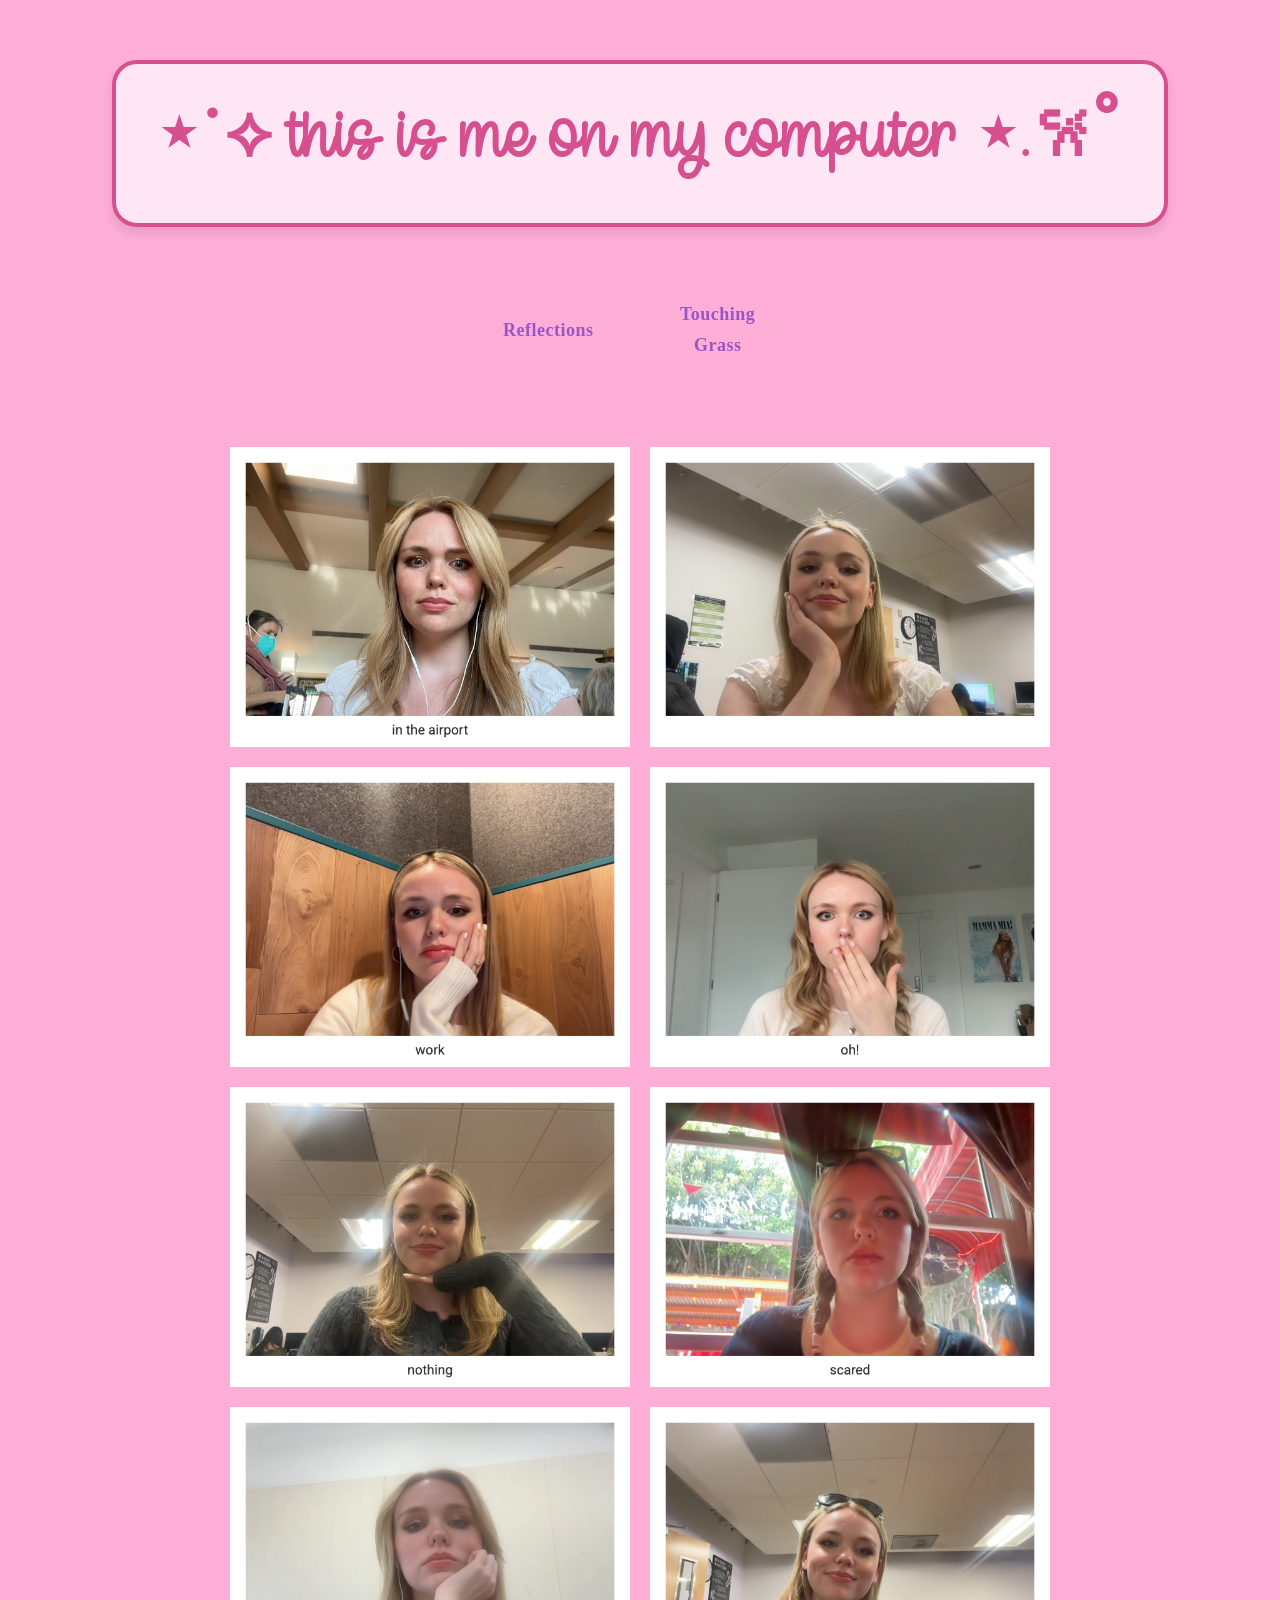
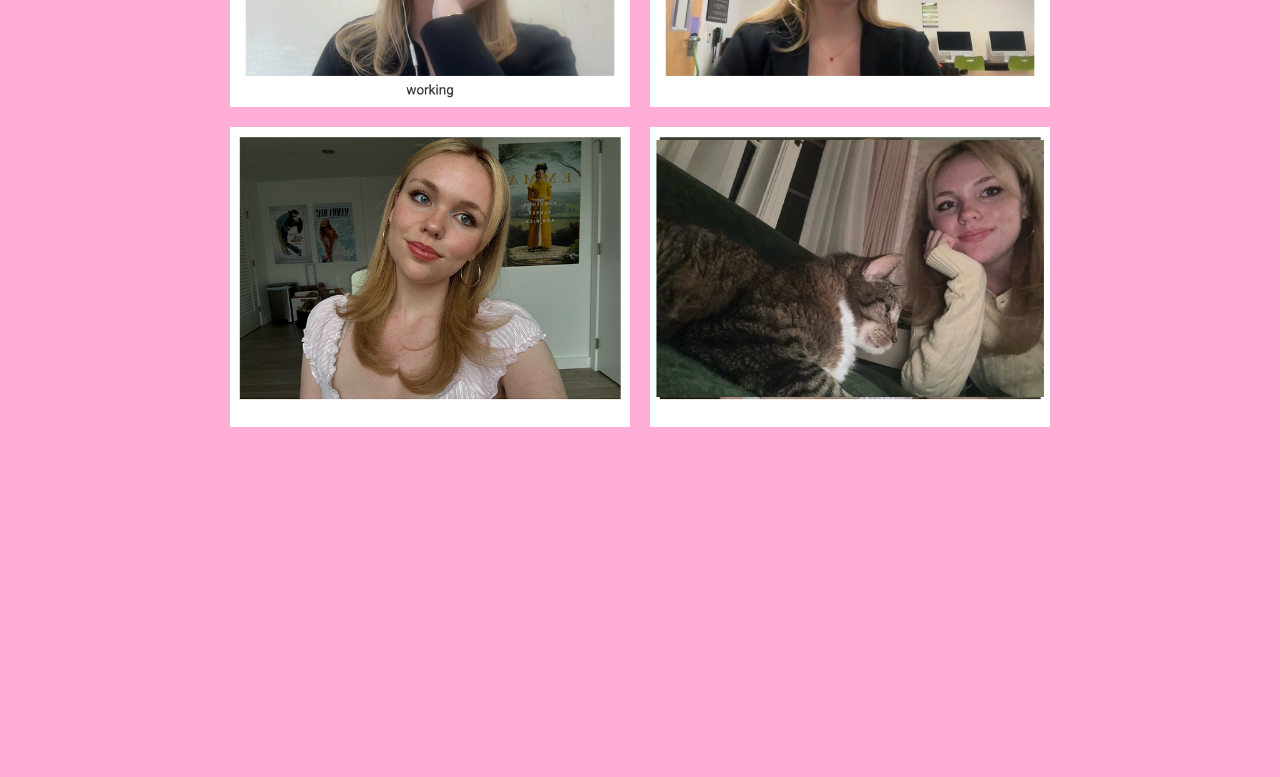
<file: index.html>
<!DOCTYPE html>
<html lang="en">
<head>
  <meta charset="UTF-8">
  <meta name="viewport" content="width=device-width, initial-scale=1.0">
  <title>the feed</title>
  <link rel="stylesheet" href="styles.css">
</head>

<body>
  <div>
    <h1>⋆˙⟡ this is me on my computer ⋆.𐙚 ̊ </h1>
 <div class="heart-links">
  <div class="heart">
    <a href="reflections.html">Reflections</a>
  </div>
  <div class="heart">
    <a href="touchinggrass.html">Touching Grass</a>
  </div>
</div>


  <div class="gallery">

    <img src="images/01.png" alt="this is a picture of me from glance back" class="photo">
    <img src="images/02.png" alt="this is a picture of me from glance back" class="photo">
    <img src="images/03.png" alt="this is a picture of me from glance back" class="photo">
    <img src="images/04.png" alt="this is a picture of me from glance back" class="photo">
    <img src="images/05.png" alt="this is a picture of me from glance back" class="photo">
    <img src="images/06.png" alt="this is a picture of me from glance back" class="photo">
    <img src="images/07.png" alt="this is a picture of me from glance back" class="photo">
    <img src="images/08.png" alt="this is a picture of me from glance back" class="photo">
    <img src="images/09.png" alt="this is a picture of me from glance back" class="photo">
    <img src="images/10.png" alt="this is a picture of me from glance back" class="photo">
  </div>
</body>
</html>
</file>
<file: styles.css>
body {
  background-color: rgb(254, 174, 215);
  color: rgb(151, 86, 200);
  font-family:Georgia, 'Times New Roman', Times, serif;
  text-align: center;
  font-size: 18px;
  padding-top: 20px;
  padding-bottom: 300px;
  margin: 0; 
  line-height: 1.7; 
  letter-spacing: 0.5px;
}

h1 {
  display: flex;
  justify-content: center;  
  align-items: center;      
  border: 4px solid rgb(214, 79, 142);
  border-radius: 25px;
  padding: 20px 40px;
  margin: 40px auto;
  width: fit-content;
  background-color: rgb(255, 230, 245);
  box-shadow: 0 6px 12px rgba(0, 0, 0, 0.1);

  color: rgb(214, 79, 142);
  font-size: 70px;
  font-family: "hello_wicked", cursive;
}

h2 {
  color: rgb(151, 86, 200);
  font-family: "hello_wicked", cursive;
  font-size: 30px;
  font-weight: normal;       
  padding-top: 20px;
  padding-bottom: 30px;     
  margin: 0; 
}

h1, h2 {
  font-family: "hello_wicked", cursive;
}

a {
  font-family: :Georgia, 'Times New Roman', Times, serif;
}

.reflections {
  max-width: 800px;
  margin: 50px auto;  
  padding: 20px;
  color: #9756c8;
  font-size: 19px;
  text-align: center;
  line-height: 1.5;
}

.touchinggrass {
  max-width: 600px;
  margin: 50px auto;  
  padding: 20px;
  color: rgb(151, 86, 200);
  font-size: 19px;
  text-align: center;
  line-height: 1.5;
}

.gallery {
  display: flex;
  justify-content: center; 
  gap: 60px;    
  flex-wrap: wrap;                  
  margin: 50px auto;      
}

.photo {
  width: 300px;   
  height: auto;
  object-fit: cover;
  transition: transform 0.3s ease;
}

.photo:hover {
  transform: scale(1.05);
}

.gallery {
  display: flex;
  justify-content: center;
  gap: 30px;          
  flex-wrap: wrap;     
  margin: 50px auto;   
}

.photo {
  width: 300px;       
  height: auto;
  transition: transform 0.3s ease;
}

.photo:hover {
  transform: scale(1.05);
}

.bottom-gif img {
  display: block;
  margin: 60px auto;   
  transition: transform 0.3s ease;
}

.back 
  :hover {
  color: rgb(151, 86, 200);
  }

a[href="reflections.html"] {
  display: inline-block;
  margin-bottom: 20px;
}
a[href="reflections.html"]:hover {
  color: rgb(151, 86, 200);
}

a[href="touchinggrass.html"] {
  color:rgb(151, 86, 200);
  display: inline-block;
  margin-bottom: 20px;
}
a[href="touchinggrass.html"]:hover {
  color:rgb(151, 86, 200);
}

.intro a {
  display: inline-block;   
  margin-top: 10px;        
  text-decoration: none;
  color:rgb(151, 86, 200);
  font-weight: bold;
}

a:visited {
  color: rgb(164, 97, 215);
}

.description {
  padding-top: 200px;
  width: 200px;
  margin: 0 auto; 
  text-align: center;
}

@font-face {
  font-family: "hello_wicked";
  src: url("fonts/hello_wicked-webfont.woff2") format("woff2"),
       url("fonts/hello_wicked-webfont.woff") format("woff");
  font-weight: normal;
  font-style: normal;
}

img {
  transition: transform 0.3s ease; 
}

img:hover {
  transform: scale(1.09);
}

.container {
  display: flex;
  justify-content: center; 
  align-items: center;     
  flex-wrap: wrap;        
  gap: 10px;               
}

.box {
  width: 100px;
  height: 100px;
  background-color: pink;
}

.gallery {
  display: grid;
  grid-template-columns: repeat(2, 400px); 
  justify-content: center; 
  gap: 20px;               
}

.photo {
  width: 400px;
  height: auto;
  object-fit: contain;
}
.heart-links {
  display: flex;
  justify-content: center;
  align-items: center;
  gap: 50px;
  margin: 60px 0;
}

.heart {
  position: relative;
  width: 120px;
  height: 100px;
  background-color: rgb(255, 174, 215); 
  transform: rotate(-45deg);
  display: flex;
  justify-content: center;
  align-items: center;
  transition: transform 0.3s ease, background-color 0.3s ease;
}

.heart::before,
.heart::after {
  content: "";
  position: absolute;
  width: 120px;
  height: 100px;
  background-color: rgb(255, 174, 215); 
  border-radius: 50%;
}

.heart:hover::before,
.heart:hover::after {
  background-color: rgb(255, 105, 180);
}

.heart::before {
  top: -50px;
  left: 0;
}

.heart::after {
  left: 50px;
  top: 0;
}

.heart a {
  position: relative;
  transform: rotate(45deg);
  text-decoration: none;
  color: rgb(151, 86, 200);
  font-family: Georgia, 'Times New Roman', Times, serif;
  font-size: 18px;
  font-weight: bold;
  text-align: center;
  z-index: 2;
}

.heart:hover {
  background-color: rgb(255, 105, 180); 
  transform: rotate(-45deg) scale(1.08);
}
</file>
